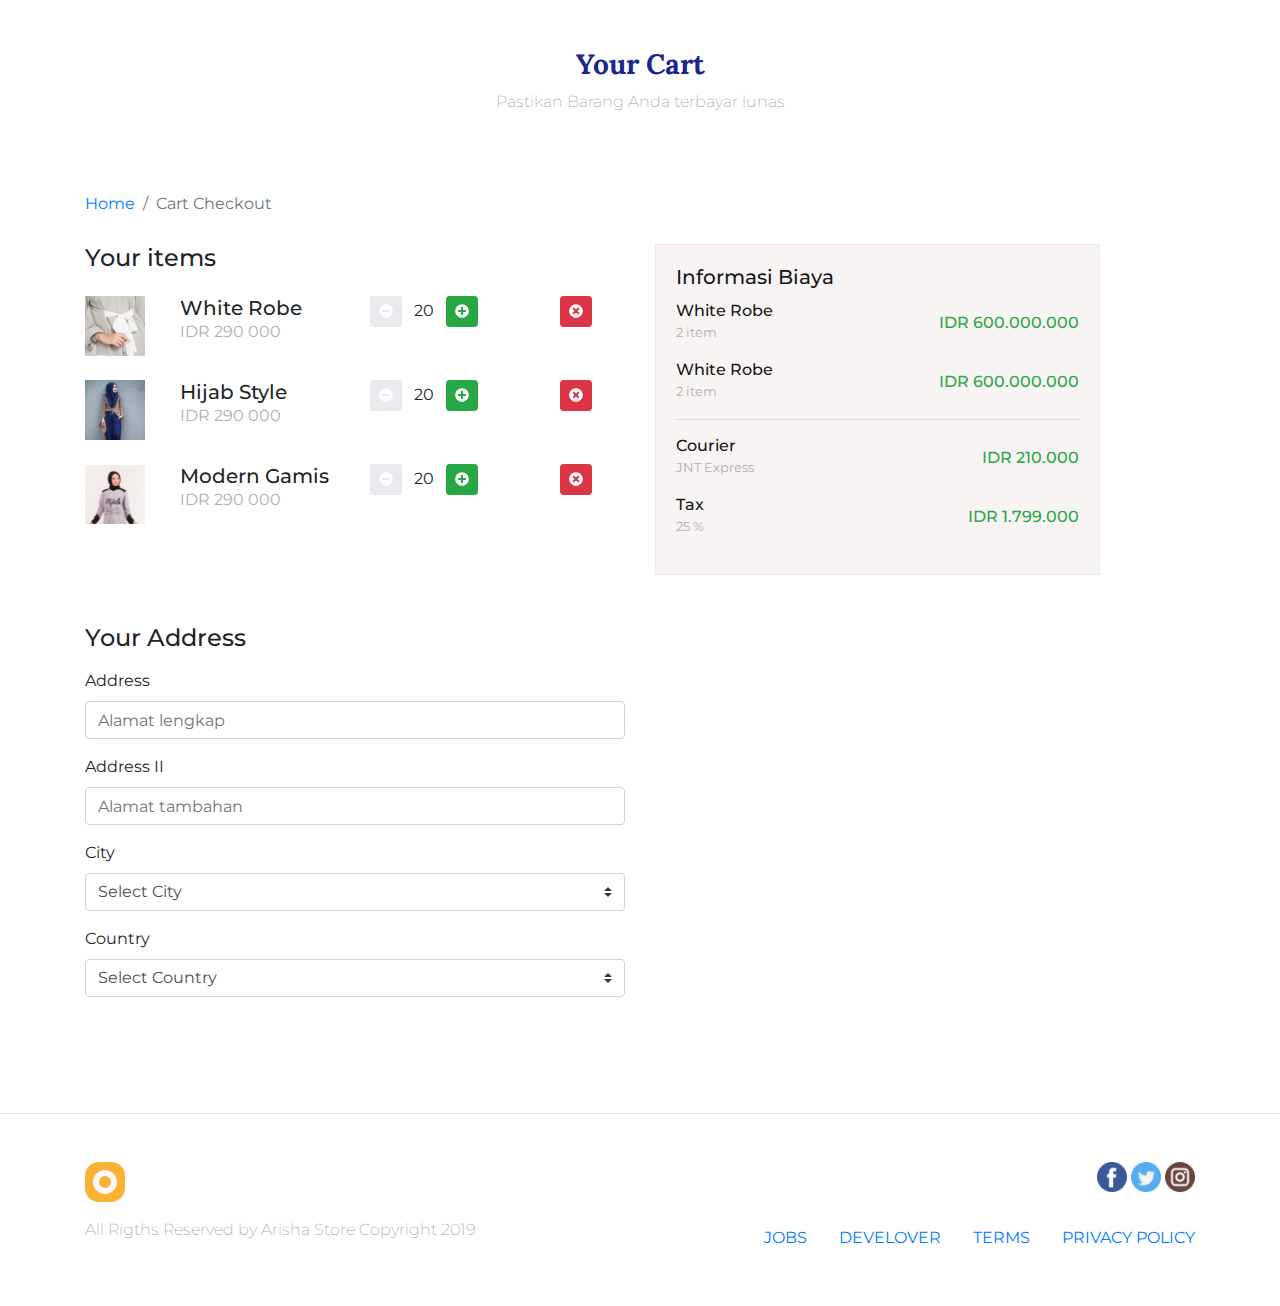
<file: cart.html>
<!doctype html>
<html lang="en">

<head>
    <!-- Required meta tags -->
    <meta charset="utf-8">
    <meta name="viewport" content="width=device-width, initial-scale=1, shrink-to-fit=no">

    <!-- Bootstrap CSS -->
    <link rel="stylesheet" href="css/bootstrap.css">
    <!-- font awesome -->
    <link rel="stylesheet" href="css/all.css">
    <!-- google font -->
    <link href="https://fonts.googleapis.com/css?family=Lora:400,700|Montserrat:200,400,600&display=swap"
        rel="stylesheet">

    <!-- CSS Saya -->
    <link rel="stylesheet" href="css/style.css">
    <title>Arisha Store</title>
</head>

<body>
    <div class="container cart-header">
        <div class="row my-5 text-center">
            <div class="col">
                <h3>Your Cart</h3>
                <p>Pastikan Barang Anda terbayar lunas</p>
            </div>
        </div>

    </div>

    <!-- Breadcrumbs -->
    <div class="container mt-3">
        <nav>
            <ol class="breadcrumb bg-transparent pl-0 cart-breadcrumb">
                <li class="breadcrumb-item"><a href="#">Home</a></li>
                <li class="breadcrumb-item active" aria-current="page">Cart Checkout</li>
            </ol>
        </nav>
    </div>
    <!-- akhir breadcrumbs -->

    <!-- checkout -->
    <section class="checkout">
        <div class="container">
            <div class="row" style="margin-bottom: 100px;">
                <div class="col-lg-6">
                    <h4 class="mb-4">Your items</h4>
                    <div class="row mb-4">
                        <div class="col-2">
                            <img src="img/Cart/1.png">
                        </div>
                        <div class="col-4">
                            <h5 class="m-0">White Robe</h5>
                            <p class="m-0" style="color: #B5ACAC;">IDR 290 000</p>
                        </div>
                        <div class="col-4">
                            <button type="button" class="btn btn-sm" style="background-color: #EAEAEF; color: white;"><i
                                    class="fas fa-minus-circle"></i></button>
                            <span class="mx-2">20</span>
                            <button type="button" class="btn btn-sm btn-success" style="color: white;"><i
                                    class="fas fa-plus-circle"></i></button>
                        </div>
                        <div class="col-2">
                            <button type="button" class="btn btn-sm btn-danger" style="color: white;"><i
                                    class="fas fa-times-circle"></i></button>
                        </div>
                    </div>
                    <div class="row mb-4">
                        <div class="col-2">
                            <img src="img/Cart/2.png">
                        </div>
                        <div class="col-4">
                            <h5 class="m-0">Hijab Style</h5>
                            <p class="m-0" style="color: #B5ACAC;">IDR 290 000</p>
                        </div>
                        <div class="col-4">
                            <button type="button" class="btn btn-sm" style="background-color: #EAEAEF; color: white;"><i
                                    class="fas fa-minus-circle"></i></button>
                            <span class="mx-2">20</span>
                            <button type="button" class="btn btn-sm btn-success" style="color: white;"><i
                                    class="fas fa-plus-circle"></i></button>
                        </div>
                        <div class="col-2">
                            <button type="button" class="btn btn-sm btn-danger" style="color: white;"><i
                                    class="fas fa-times-circle"></i></button>
                        </div>
                    </div>
                    <div class="row mb-4">
                        <div class="col-2">
                            <img src="img/Cart/3.png">
                        </div>
                        <div class="col-4">
                            <h5 class="m-0">Modern Gamis</h5>
                            <p class="m-0" style="color: #B5ACAC;">IDR 290 000</p>
                        </div>
                        <div class="col-4">
                            <button type="button" class="btn btn-sm" style="background-color: #EAEAEF; color: white;"><i
                                    class="fas fa-minus-circle"></i></button>
                            <span class="mx-2">20</span>
                            <button type="button" class="btn btn-sm btn-success" style="color: white;"><i
                                    class="fas fa-plus-circle"></i></button>
                        </div>
                        <div class="col-2">
                            <button type="button" class="btn btn-sm btn-danger" style="color: white;"><i
                                    class="fas fa-times-circle"></i></button>
                        </div>
                    </div>

                    <h4 class="mb-3" style="margin-top: 100px;">Your Address</h4>

                    <form>

                        <div class="form-group">
                            <label for="address">Address</label>
                            <input type="text" class="form-control" id="address" placeholder="Alamat lengkap">
                        </div>
                        <div class="form-group">
                            <label for="address2">Address II</label>
                            <input type="text" class="form-control" id="address2" placeholder="Alamat tambahan">
                        </div>
                        <div class="form-group">
                            <label for="city">City</label>
                            <select class="custom-select">
                                <option selected>Select City</option>
                                <option value="1">Makassar</option>
                                <option value="2">Jakarta</option>
                                <option value="3">Surabaya</option>
                            </select>
                        </div>
                        <div class="form-group">
                            <label for="country">Country</label>
                            <select class="custom-select">
                                <option selected>Select Country</option>
                                <option value="1">Indonesia</option>
                                <option value="2">Malaysia</option>
                                <option value="3">Singapur</option>
                            </select>
                        </div>

                    </form>
                </div>
                <div class="col-lg-5">
                    <div class="card rounded-0 checkout-detail">

                        <div class="card-body">
                            <h5 class="card-title">Informasi Biaya</h5>
                            <div class="row mb-3">
                                <div class="col">
                                    <h6 class="m-0">White Robe</h6>
                                    <small style="color: #B5ACAC;">2 item</small>
                                </div>
                                <div class="col d-flex justify-content-end">
                                    <h6 class="m-0 align-self-center text-success">IDR 600.000.000</h6>
                                </div>
                            </div>
                            <div class="row mb-3">
                                <div class="col">
                                    <h6 class="m-0">White Robe</h6>
                                    <small style="color: #B5ACAC;">2 item</small>
                                </div>
                                <div class="col d-flex justify-content-end">
                                    <h6 class="m-0 align-self-center text-success">IDR 600.000.000</h6>
                                </div>
                            </div>
                            <hr>
                            <div class="row mb-3">
                                <div class="col">
                                    <h6 class="m-0">Courier</h6>
                                    <small style="color: #B5ACAC;">JNT Express</small>
                                </div>
                                <div class="col d-flex justify-content-end">
                                    <h6 class="m-0 align-self-center text-success">IDR 210.000</h6>
                                </div>
                            </div>
                            <div class="row mb-3">
                                <div class="col">
                                    <h6 class="m-0">Tax</h6>
                                    <small style="color: #B5ACAC;">25 %</small>
                                </div>
                                <div class="col d-flex justify-content-end">
                                    <h6 class="m-0 align-self-center text-success">IDR 1.799.000</h6>
                                </div>
                            </div>
                        </div>
                    </div>
                </div>
            </div>
        </div>
    </section>
    <!-- akhir checkout -->

    <!-- footer -->
    <footer class="border-top p-5">
        <div class="container">
            <div class="row justify-content-between">
                <div class="col-1">
                    <a href="">
                        <img src="img/Logo mall.png">
                    </a>
                </div>
                <div class="col-4 text-right">
                    <a href="">
                        <img src="img/Social/fb.png">
                    </a>
                    <a href="">
                        <img src="img/Social/twitter.png">
                    </a>
                    <a href="">
                        <img src="img/Social/ig.png">
                    </a>
                </div>
            </div>
            <div class="row mt-3 justify-content-between">
                <div class="col-5">
                    <p href="">All Rigths Reserved by Arisha Store Copyright 2019</p>
                </div>
                <div class="col-6">
                    <nav class="nav justify-content-end text-uppercase">
                        <a class="nav-link active" href="#">Jobs</a>
                        <a class="nav-link" href="#">Develover</a>
                        <a class="nav-link" href="#">Terms</a>
                        <a class="nav-link pr-0" href="#">Privacy Policy</a>
                    </nav>
                </div>
            </div>
        </div>
    </footer>
    <!-- akhir Footer -->

    <!-- Optional JavaScript -->
    <!-- jQuery first, then Popper.js, then Bootstrap JS -->
    <script src="js/jquery-3.4.1.min.js">
    </script>
    <script src="js/popper.min.js">
    </script>
    <script src="js/bootstrap.js">
    </script>
    <script src="js/all.js"></script>
</body>

</html>
</file>
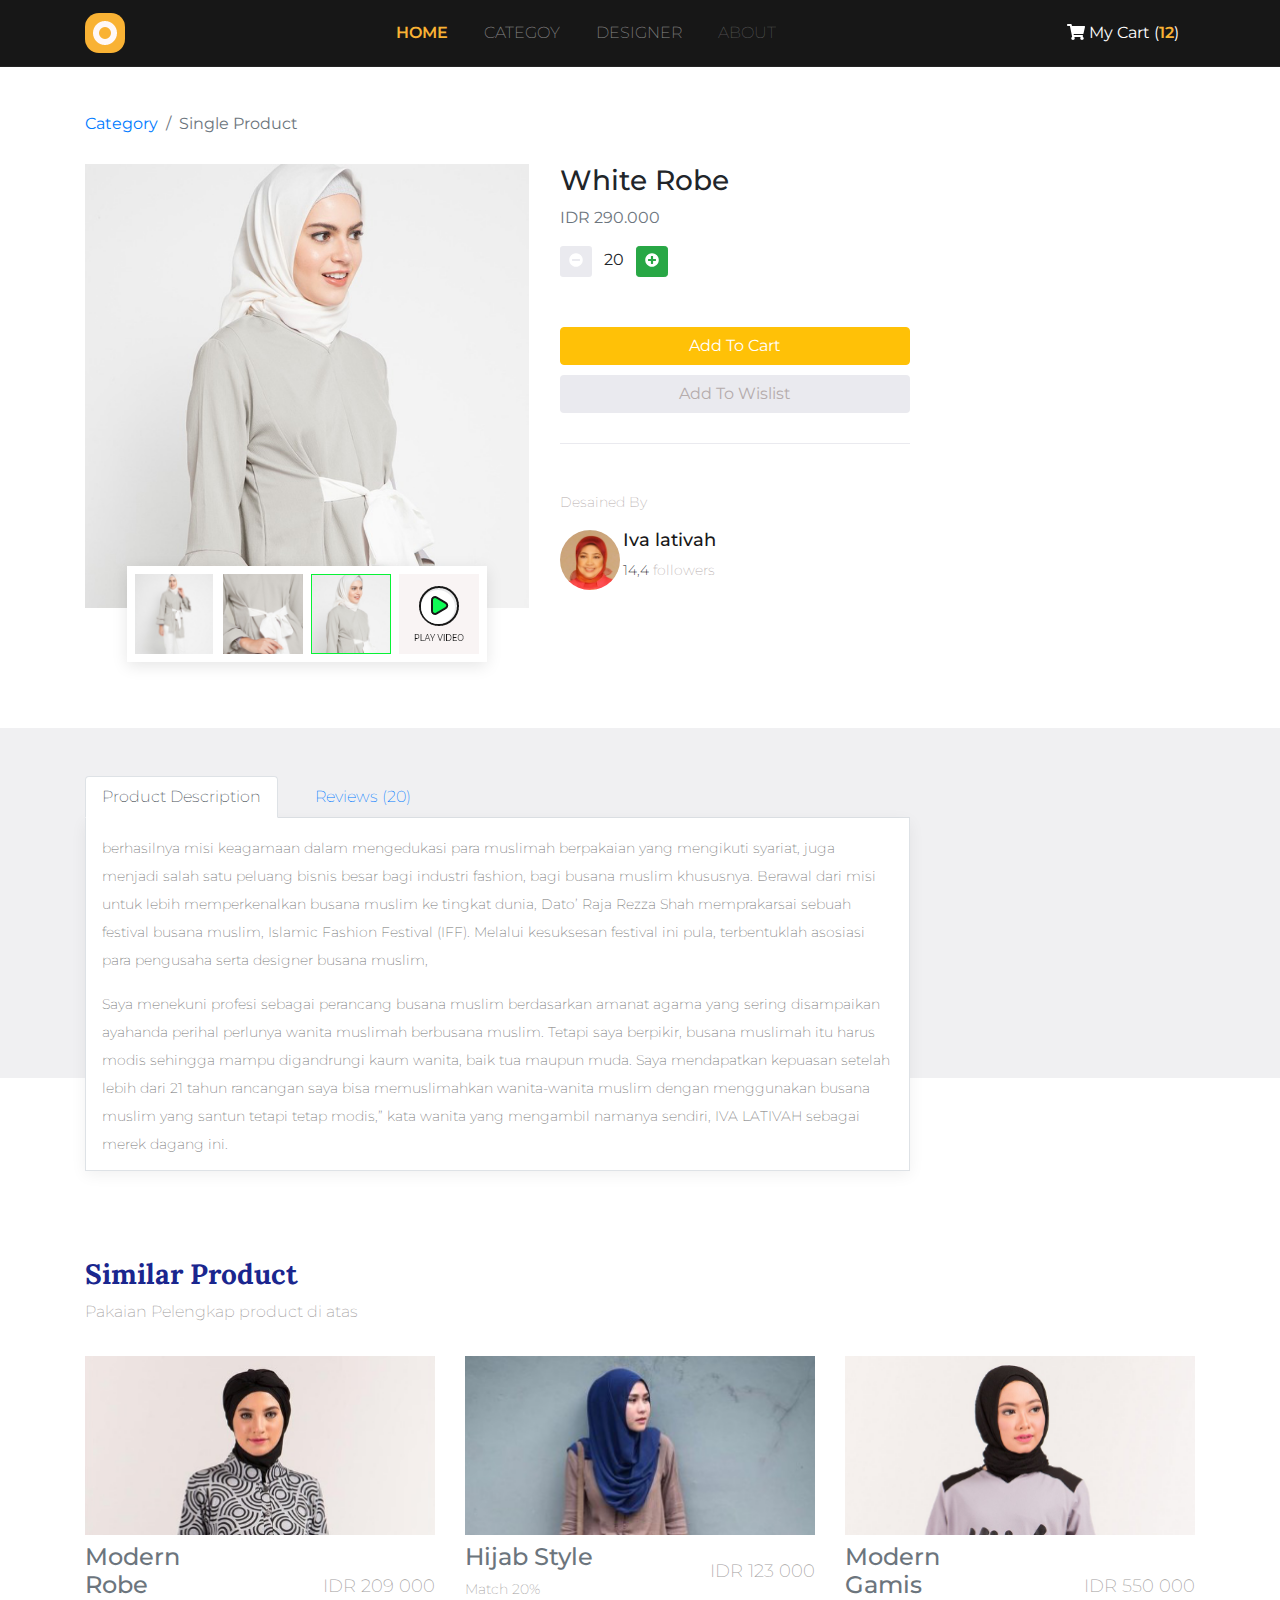
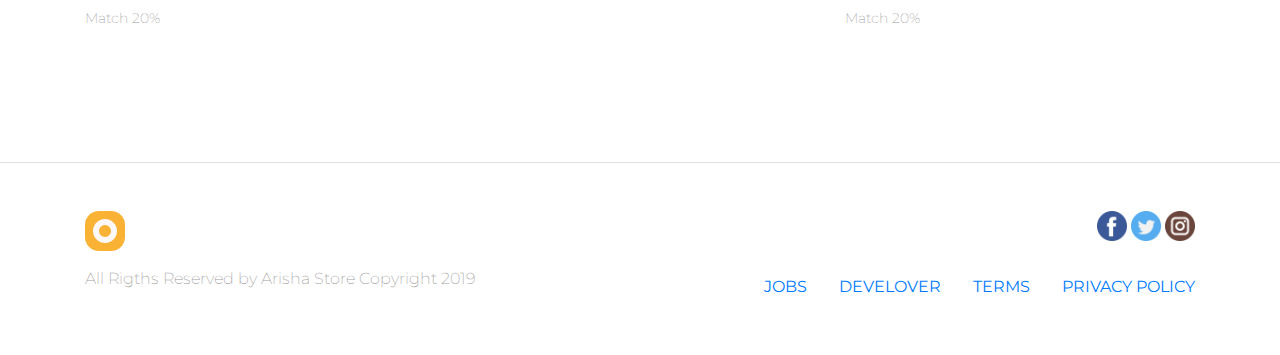
<file: single.html>
<!doctype html>
<html lang="en">

<head>
    <!-- Required meta tags -->
    <meta charset="utf-8">
    <meta name="viewport" content="width=device-width, initial-scale=1, shrink-to-fit=no">

    <!-- Bootstrap CSS -->
    <link rel="stylesheet" href="css/bootstrap.css">
    <!-- font awesome -->
    <link rel="stylesheet" href="css/all.css">
    <!-- google font -->
    <link href="https://fonts.googleapis.com/css?family=Lora:400,700|Montserrat:200,400,600&display=swap"
        rel="stylesheet">

    <!-- CSS Saya -->
    <link rel="stylesheet" href="css/style.css">
    <title>Arisha Store</title>
</head>

<body>
    <!-- navbar -->
    <nav class="navbar navbar-expand-lg navbar-dark fixed-top">
        <div class="container">
            <a class="navbar-brand" href="#">
                <img src="img/Logo mall.png" alt="Arisha Store">
            </a>
            <button class="navbar-toggler" type="button" data-toggle="collapse" data-target="#navbarNav"
                aria-controls="navbarNav" aria-expanded="false" aria-label="Toggle navigation">
                <span class="navbar-toggler-icon"></span>
            </button>
            <div class="collapse navbar-collapse" id="navbarNav">
                <ul class="navbar-nav text-uppercase mx-auto">
                    <li class="nav-item active">
                        <a class="nav-link" href="#">Home</a>
                    </li>
                    <li class="nav-item">
                        <a class="nav-link" href="#">Categoy</a>
                    </li>
                    <li class="nav-item">
                        <a class="nav-link" href="#">Designer</a>
                    </li>
                    <li class="nav-item">
                        <a class="nav-link disabled" href="#">About</a>
                    </li>
                </ul>
                <a href="" class="nav-link text-white"><i class="fas fa-shopping-cart"></i> My Cart
                    (<span>12</span>)</a>
            </div>
        </div>
    </nav>

    <!-- akhir navbar -->

    <!-- Breadcrumbs -->
    <div class="container mt-5">
        <nav>
            <ol class="breadcrumb bg-transparent pl-0">
                <li class="breadcrumb-item"><a href="#">Category</a></li>
                <li class="breadcrumb-item active" aria-current="page">Single Product</li>
            </ol>
        </nav>
    </div>
    <!-- akhir breadcrumbs -->

    <!-- single product -->

    <section class="single-product">
        <div class="container">
            <div class="row">
                <div class="col-lg-5">
                    <figure class="figure">
                        <img src="img/single/1.png" class="figure-img img-fluid">
                        <figcaption class="figure-caption product-tumbnail-container d-flex justify-content-between">
                            <a href="">
                                <img src="img/single/tumbnail/1.png">
                            </a>
                            <a href="">
                                <img src="img/single/tumbnail/2.png">
                            </a>
                            <a href="">
                                <img src="img/single/tumbnail/3.png">
                            </a>
                            <a href="">
                                <img src="img/single/tumbnail/4.png">
                            </a>
                        </figcaption>
                    </figure>
                </div>
                <div class="col-lg-4">
                    <h3>White Robe</h3>
                    <p class="text-muted">IDR 290.000</p>
                    <button type="button" class="btn btn-sm" style="background-color: #EAEAEF; color: white;"><i
                            class="fas fa-minus-circle"></i></button>
                    <span class="mx-2">20</span>
                    <button type="button" class="btn btn-sm btn-success" style="color: white;"><i
                            class="fas fa-plus-circle"></i></button>
                    <div class="btn-product">

                        <a href="" class="btn btn-warning text-white">Add To Cart</a>
                        <a href="" class="btn" style="background-color: #EAEAEF; color:#B5ACAC;">Add To Wislist</a>
                    </div>

                    <div class="designed-by">
                        <h5>Desained By</h5>
                        <div class="row">
                            <div class="col-2">
                                <img src="img/single/2.png">
                            </div>
                            <div class="col">
                                <h4>Iva lativah</h4>
                                <p>14,4 <span>followers</span></p>
                            </div>
                        </div>
                    </div>
                </div>
            </div>
    </section>
    <!-- akhir single product -->

    <!-- product description review-->

    <section class="product-description p-5">
        <div class="container">
            <div class="row">
                <div class="col-lg-9">
                    <ul class="nav nav-tabs" id="myTab" role="tablist">
                        <li class="nav-item">
                            <a class="nav-link active" id="description-tab" data-toggle="tab" href="#description"
                                role="tab" aria-controls="description" aria-selected="true">Product Description</a>
                        </li>
                        <li class="nav-item">
                            <a class="nav-link" id="review-tab" data-toggle="tab" href="#review" role="tab"
                                aria-controls="review" aria-selected="false">Reviews (20)</a>
                        </li>
                    </ul>
                    <div class="tab-content p-3" id="myTabContent">
                        <div class="tab-pane fade show active product-review" id="description" role="tabpanel"
                            aria-labelledby="description-tab">
                            <p>berhasilnya misi keagamaan dalam mengedukasi para muslimah
                                berpakaian yang mengikuti syariat, juga menjadi salah satu
                                peluang bisnis besar bagi industri fashion, bagi busana muslim khususnya.
                                Berawal dari misi untuk lebih memperkenalkan busana muslim ke tingkat dunia,
                                Dato’ Raja Rezza Shah memprakarsai sebuah festival busana muslim, Islamic Fashion
                                Festival (IFF).
                                Melalui kesuksesan
                                festival ini pula, terbentuklah asosiasi para pengusaha serta designer busana muslim,
                            </p>
                            <p>Saya menekuni profesi sebagai perancang busana muslim berdasarkan amanat agama yang
                                sering
                                disampaikan ayahanda perihal perlunya wanita muslimah berbusana muslim. Tetapi saya
                                berpikir,
                                busana muslimah itu harus modis sehingga mampu digandrungi kaum wanita, baik tua maupun
                                muda.
                                Saya mendapatkan kepuasan setelah lebih dari 21 tahun rancangan saya bisa memuslimahkan
                                wanita-wanita
                                muslim dengan menggunakan busana muslim yang santun tetapi tetap modis,” kata wanita
                                yang
                                mengambil namanya sendiri, IVA LATIVAH sebagai merek dagang ini.

                            </p>
                        </div>
                        <div class="tab-pane fade product-review" id="review" role="tabpanel"
                            aria-labelledby="review-tab">
                            <div class="row">
                                <div class="col-1 d-none d-md-block">
                                    <img src="img/single/review/1.png">
                                </div>
                                <div class="col">
                                    <h5>Rosmawati,SE</h5>
                                    <p>Busana ini sangat cocok Untuk mudik lebaran dan Pas Di Badan</p>
                                </div>
                            </div>
                            <div class="row">
                                <div class="col-1 d-none d-md-block">
                                    <img src="img/single/review/2.png">
                                </div>
                                <div class="col">
                                    <h5>Asriana Muchtar</h5>
                                    <p>Kerudungnya sangat nyaman di kepala</p>
                                </div>
                            </div>
                            <div class="row">
                                <div class="col-1 d-none d-md-block">
                                    <img src="img/single/review/3.png">
                                </div>
                                <div class="col">
                                    <h5>Aswandi Wahab,M.Sc</h5>
                                    <p>Istri saya sangat menyukai busana ini dan makin percaya diri </p>
                                </div>
                            </div>
                            <div class="row">
                                <div class="col-1 d-none d-md-block">
                                    <img src="img/single/review/4.png">
                                </div>
                                <div class="col">
                                    <h5>St Rahmatillah</h5>
                                    <p>Kerudung dan bajunya sangat elegan dan perpaduan Warna yang Pas </p>
                                </div>
                            </div>
                            <div class="row">
                                <div class="col-1 d-none d-md-block">
                                    <img src="img/single/review/4.png">
                                </div>
                                <div class="col">
                                    <h5>St Rahmatillah</h5>
                                    <p>Kerudung dan bajunya sangat elegan dan perpaduan Warna yang Pas </p>
                                </div>
                            </div>
                            <div class="row">
                                <div class="col-1 d-none d-md-block">
                                    <img src="img/single/review/4.png">
                                </div>
                                <div class="col">
                                    <h5>St Rahmatillah</h5>
                                    <p>Kerudung dan bajunya sangat elegan dan perpaduan Warna yang Pas </p>
                                </div>
                            </div>

                        </div>

                    </div>

                </div>
            </div>
        </div>
    </section>


    <!-- akhir product description review-->

    <!-- simlar product -->

    <section class="similar-product">
        <div class="container">
            <div class="row mb-3">
                <div class="col">
                    <h3>Similar Product</h3>
                    <p>Pakaian Pelengkap product di atas</p>
                </div>
            </div>
            <div class="row">
                <div class="col-sm-4">
                    <figure class="figure">
                        <img src="img/single/similar/1.png" class="figure-img img-fluid">
                        <figcaption class="figure-caption">
                            <div class="row">
                                <div class="col">
                                    <h4>Modern Robe</h4>
                                    <p>Match 20%</p>
                                </div>
                                <div class="col align-items-center d-flex justify-content-end">
                                    <p style="font-size: 18px;">IDR 209 000</p>
                                </div>
                            </div>
                        </figcaption>
                    </figure>
                </div>
                <div class="col-sm-4">
                    <figure class="figure">
                        <img src="img/single/similar/2.png" class="figure-img img-fluid">
                        <figcaption class="figure-caption">
                            <div class="row">
                                <div class="col">
                                    <h4>Hijab Style</h4>
                                    <p>Match 20%</p>
                                </div>
                                <div class="col align-items-center d-flex justify-content-end">
                                    <p style="font-size: 18px;">IDR 123 000</p>
                                </div>
                            </div>
                        </figcaption>
                    </figure>
                </div>
                <div class="col-sm-4">
                    <figure class="figure">
                        <img src="img/single/similar/3.png" class="figure-img img-fluid">
                        <figcaption class="figure-caption">
                            <div class="row">
                                <div class="col">
                                    <h4>Modern Gamis </h4>
                                    <p>Match 20%</p>
                                </div>
                                <div class="col align-items-center d-flex justify-content-end">
                                    <p style="font-size: 18px;">IDR 550 000</p>
                                </div>
                            </div>
                        </figcaption>
                    </figure>
                </div>
            </div>
        </div>
    </section>

    <!-- akhir similar product -->

    <!-- footer -->
    <footer class="border-top p-5">
        <div class="container">
            <div class="row justify-content-between">
                <div class="col-1">
                    <a href="">
                        <img src="img/Logo mall.png">
                    </a>
                </div>
                <div class="col-4 text-right">
                    <a href="">
                        <img src="img/Social/fb.png">
                    </a>
                    <a href="">
                        <img src="img/Social/twitter.png">
                    </a>
                    <a href="">
                        <img src="img/Social/ig.png">
                    </a>
                </div>
            </div>
            <div class="row mt-3 justify-content-between">
                <div class="col-5">
                    <p href="">All Rigths Reserved by Arisha Store Copyright 2019</p>
                </div>
                <div class="col-6">
                    <nav class="nav justify-content-end text-uppercase">
                        <a class="nav-link active" href="#">Jobs</a>
                        <a class="nav-link" href="#">Develover</a>
                        <a class="nav-link" href="#">Terms</a>
                        <a class="nav-link pr-0" href="#">Privacy Policy</a>
                    </nav>
                </div>
            </div>
        </div>
    </footer>
    <!-- akhir Footer -->

    <!-- Optional JavaScript -->
    <!-- jQuery first, then Popper.js, then Bootstrap JS -->
    <script src="js/jquery-3.4.1.min.js">
    </script>
    <script src="js/popper.min.js">
    </script>
    <script src="js/bootstrap.js">
    </script>
    <script src="js/all.js"></script>
</body>

</html>
</file>
<file: css/style.css>
body {
    font-family: 'Montserrat';
}

.navbar {
    background-color: #171717;
    border-bottom: 1px solid #9c979719;
}



.nav-item {

    margin-right: 20px;
    font-weight: 200;
}

.nav-item.active a {

    color: #F9B234 !important;
    font-weight: 600;
}

.nav-link span {
    color: #F9B234;
    font-weight: 600;
}

/* carosel */
.carousel {
    height: 450px;
    background-color: #171717;
    color: white;
}

.carousel h1 {
    font-family: 'lora';
}

.carousel p {
    font-weight: 200;
}

/* features */
.features h3,
.Designer h3,
.similar-product h3,
.cart-header h3 {
    font-family: lora;
    color: #1A268E;
    font-weight: bold;
}

.features p,
.Designer p,
footer p,
.similar-product p,
.cart-header p {
    font-weight: 200;
    color: #A29D9D;

}

.figure h5 {
    color: #171717;
}

.figure-image {
    position: relative;

}

.figure-image a {
    position: absolute;
    top: 0;
    left: 0;
    right: 0;
    bottom: 8px;

    background-color: rgba(0, 0, 0, 0.6);
    opacity: 0;
    transition: 0.3s;
}

.figure-image:hover a {
    opacity: 1;
}

/* breadcrumbs */
.breadcrumb {
    margin-top: 100px;
}

.cart-breadcrumb {
    margin-top: 50px;
}

.product-tumbnail-container {
    background-color: white;
    box-shadow: 0 4px 15px rgba(0, 0, 0, 0.1);
    width: 360px;
    padding: 8px;
    margin: auto;
    transform: translateY(-50px);
}

.product-tumbnail-container:hover {
    text-decoration: none;
}

.btn-product {
    margin: 50px 0;
    padding-bottom: 20px;
    border-bottom: 1px solid#EAEAEF;
}

.btn-product .btn {
    display: block;
    margin: 10px 0;
}

.designed-by h5 {
    font-size: 14px;
    font-weight: 200;
    color: #B5ACAC;
    margin-bottom: 20px;
}

.designed-by h4 {
    font-size: 18px;
    color: #171717;
}

.designed-by p {
    font-size: 14px;
    font-weight: 200;
    color: #000000;
}

.designed-by p span {
    color: #B5ACAC;
}

/* product-description */
.product-description {
    background-color: #F0F0F2;
    height: 350px;
}

.product-description .tab-content {
    background-color: #fff;
    border: 1px solid #dee2e6;
    border-top: 0;
    box-shadow: 0 4px 15px rgba(0, 0, 0, 0.06);
}

.product-description .tab-content p {
    font-size: 16px;
    font-weight: 200;
    color: #707070;
    line-height: 28px;
}

.product-review h5 {
    font-size: 18px;
    margin-bottom: 0;
    margin-top: 10px;

}

.product-review p {
    font-size: 14px !important;
}

.product-review {
    height: 320px;
    overflow: scroll;
}

.similar-product {
    margin-top: 180px;
    margin-bottom: 100px;
}

.checkout-detail {
    background-color: #F9F4F4;
    border: 1px solid #EAEAEA;
    color: #171717;
}
</file>
